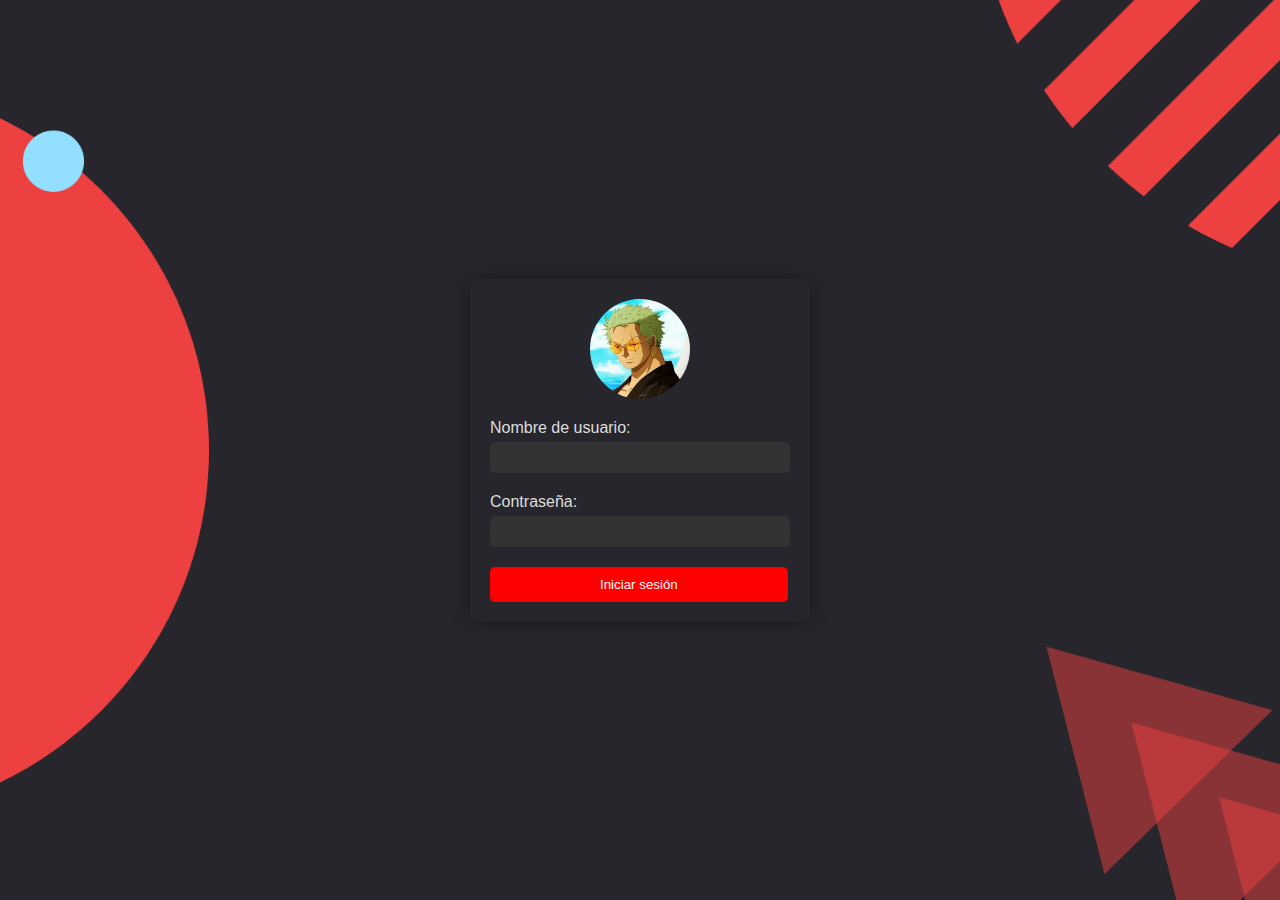
<file: index.html>
<!DOCTYPE html>
<html lang="es">
<head>
    <meta charset="UTF-8">
    <meta name="viewport" content="width=device-width, initial-scale=1.0">
    <title>Agnix</title>
    <link rel="stylesheet" href="/styless.css">
</head>
<body>
    <div class="container">
        <div class="login-box">
            <div class="logo">
                <a href="index2.html"><img src="/aniyuki-roronoa-zoro-73.jpg" alt="Logo"></a>
            </div>
            <form action="#">
                <div class="input-group">
                    <label for="username">Nombre de usuario:</label>
                    <input type="text" id="username" name="username" required>
                </div>
                <div class="input-group">
                    <label for="password">Contraseña:</label>
                    <input type="password" id="password" name="password" required>
                </div>
                <button type="submit">Iniciar sesión</button>
            </form>
        </div>
    </div>
    <script src="script.js"></script>
</body>
</html>
</file>
<file: styless.css>
body {
    background-color: #000;
    font-family: Arial, sans-serif;
    color: #fff;
    margin: 0;
    padding: 0;
    display: flex;
    justify-content: center;
    align-items: center;
    height: 100vh;
    background-image: url("/login (Community) (1).png");
    background-size: cover;
    background-position: center;
}

.container {
    width: 300px;
    padding: 20px;
    border-radius: 10px;
    box-shadow: 0 0 20px rgba(0, 0, 0, 0.4);
    background: rgba(0, 0, 0, 0);
}

.logo {
    width: 100px;
    height: 100px;
    margin: 0 auto 20px;
    border-radius: 50%;
}

.logo img {
    width: 100%;
    height: 100%;
    border-radius: 50%;
}

.input-group {
    margin-bottom: 20px;
}

.input-group label {
    display: block;
    margin-bottom: 5px;
    color: #ddd;
}

.input-group input {
    width: calc(100% - 16px);
    padding: 8px;
    border: none;
    border-radius: 5px;
    background-color: #333;
    color: #fff;
}

button {
    background-color: #ff0000;
    color: #fff;
    padding: 10px 110px;
    border: none;
    border-radius: 5px;
    cursor: pointer;
    align-items: center;
    position: relative;
    transition: background-color 0.3s ease;
}

button:hover {
    background-color: #d9534f;
}
</file>
